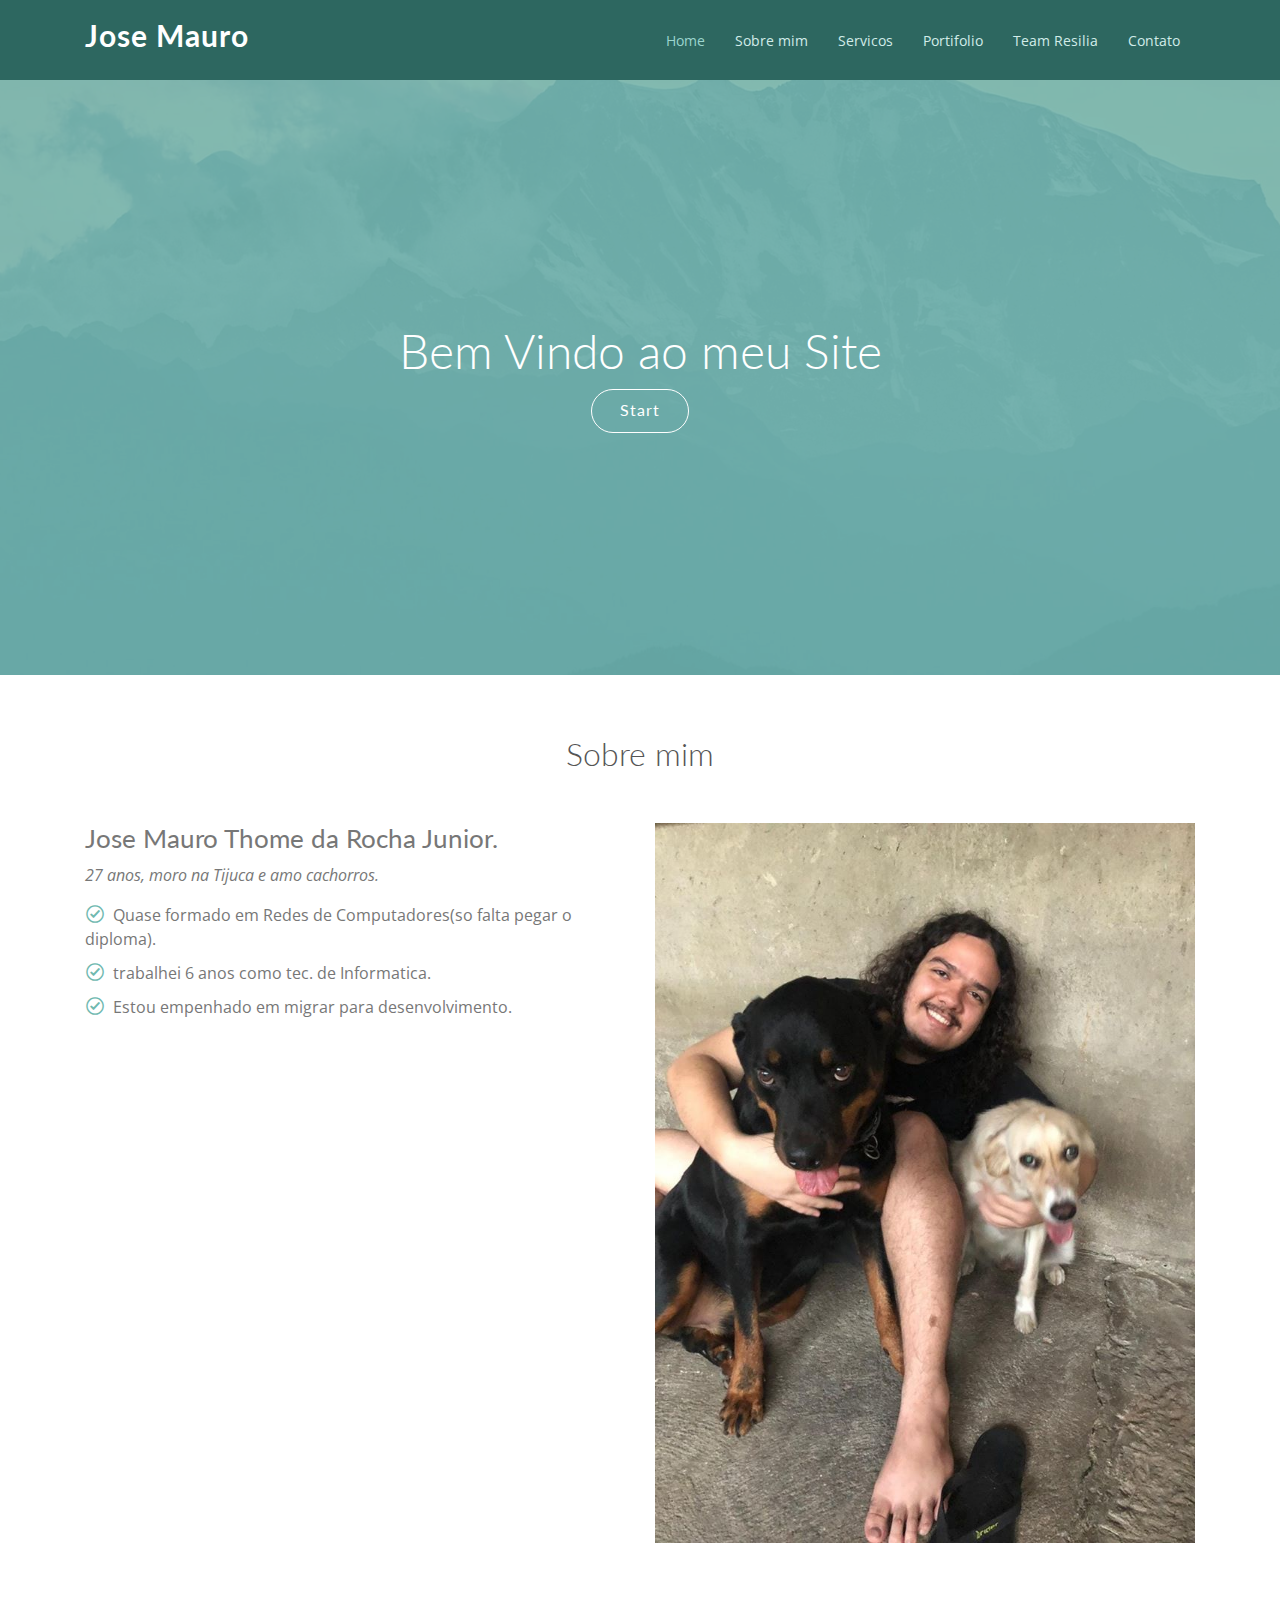
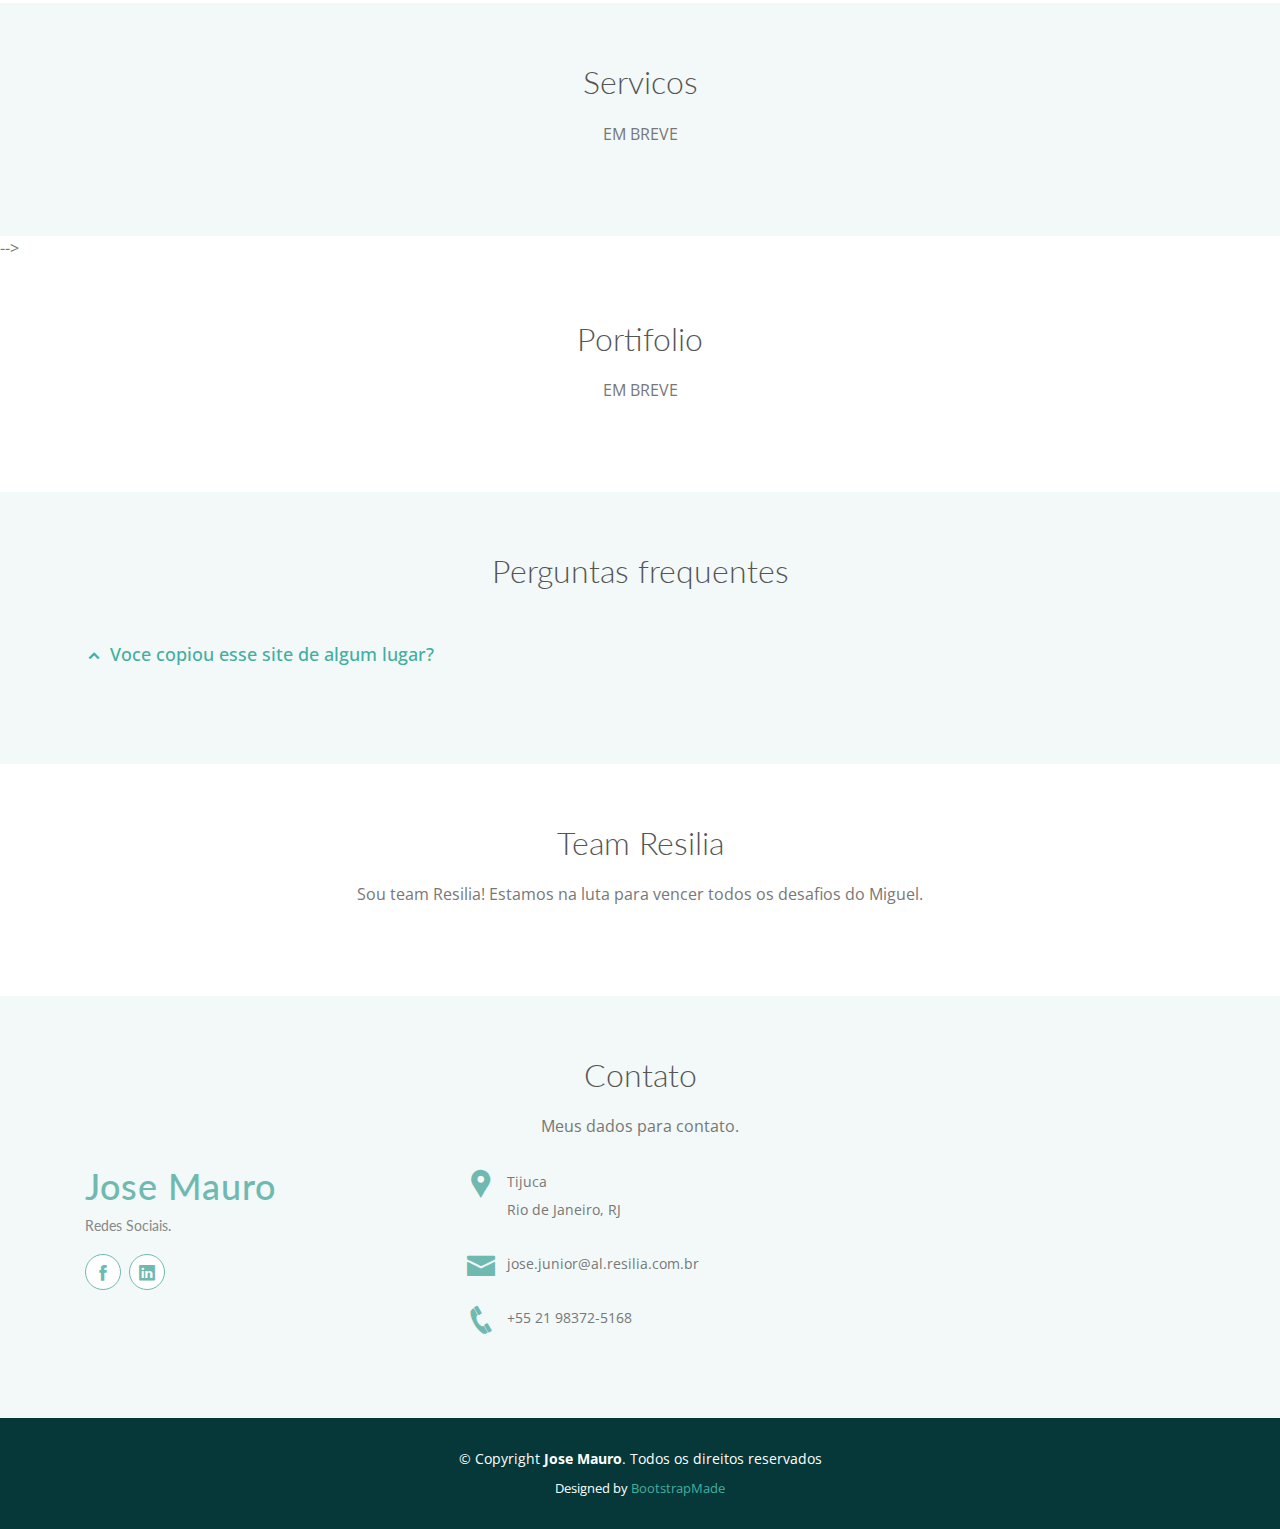
<file: index.html>
<!DOCTYPE html>
<html lang="en">

<head>
  <meta charset="utf-8">
  <meta content="width=device-width, initial-scale=1.0" name="viewport">

  <title>Site Jose Mauro</title>
  <meta content="" name="descriptison">
  <meta content="" name="keywords">

  <!-- Favicons -->
  <link href="assets/img/favicon.png" rel="icon">
  <link href="assets/img/apple-touch-icon.png" rel="apple-touch-icon">

  <!-- Google Fonts -->
  <link href="https://fonts.googleapis.com/css?family=Open+Sans:300,300i,400,400i,600,600i,700,700i|Lato:400,300,700,900" rel="stylesheet">

  <!-- Vendor CSS Files -->
  <link href="assets/vendor/bootstrap/css/bootstrap.min.css" rel="stylesheet">
  <link href="assets/vendor/animate.css/animate.min.css" rel="stylesheet">
  <link href="assets/vendor/icofont/icofont.min.css" rel="stylesheet">
  <link href="assets/vendor/venobox/venobox.css" rel="stylesheet">

  <!-- Template Main CSS File -->
  <link href="assets/css/style.css" rel="stylesheet">

  <!-- =======================================================
  * Template Name: Amoeba - v2.0.0
  * Template URL: https://bootstrapmade.com/free-one-page-bootstrap-template-amoeba/
  * Author: BootstrapMade.com
  * License: https://bootstrapmade.com/license/
  ======================================================== -->
</head>

<body>

  <!-- ======= Header ======= -->
  <header id="header" class="fixed-top">
    <div class="container">

      <div class="logo float-left">
        <h1 class="text-light"><a href="index.html"><span>Jose Mauro</span></a></h1>
        <!-- Uncomment below if you prefer to use an image logo -->
        <!-- <a href="index.html"><img src="assets/img/logo.png" alt="" class="img-fluid"></a>-->
      </div>

      <nav class="nav-menu float-right d-none d-lg-block">
        <ul>
          <li class="active"><a href="#header">Home</a></li>
          <li><a href="#about">Sobre mim</a></li>
          <li><a href="#services">Servicos</a></li>
          <li><a href="#portfolio">Portifolio</a></li>
          <li><a href="#team">Team Resilia</a></li>
          <!--<li class="drop-down"><a href="">Drop Down</a>
            <ul>
              <li><a href="#">Drop Down 1</a></li>
              <li class="drop-down"><a href="#">Drop Down 2</a>
                <ul>
                  <li><a href="#">Deep Drop Down 1</a></li>
                  <li><a href="#">Deep Drop Down 2</a></li>
                  <li><a href="#">Deep Drop Down 3</a></li>
                  <li><a href="#">Deep Drop Down 4</a></li>
                  <li><a href="#">Deep Drop Down 5</a></li>
                </ul>
              </li>
              <li><a href="#">Drop Down 3</a></li>
              <li><a href="#">Drop Down 4</a></li>
              <li><a href="#">Drop Down 5</a></li>
            </ul>
          </li>
        -->
          <li><a href="#contact">Contato</a></li>
        </ul>
      </nav><!-- .nav-menu -->

    </div>
  </header><!-- End #header -->

  <!-- ======= Hero Section ======= -->
  <section id="hero">
    <div class="hero-container">
      <h1>Bem Vindo ao meu Site</h1>
      <!--<h2>We are team of talanted designers making websites with Bootstrap</h2>-->
      <a href="#about" class="btn-get-started scrollto">Start</a>
    </div>
  </section><!-- #hero -->

  <main id="main">

    <!-- ======= About Us Section ======= -->
    <section id="about" class="about">
      <div class="container">

        <div class="section-title">
          <h2>Sobre mim</h2>
        </div>

        <div class="row">
          <div class="col-lg-6 order-1 order-lg-2">
            <!--<img src="assets/img/about-img.jpg" class="img-fluid" alt="">-->
            <img src="assets/img/minhafoto.jpg" class="img-fluid" alt="">
          </div>
          <div class="col-lg-6 pt-4 pt-lg-0 order-2 order-lg-1">
            <h3>Jose Mauro Thome da Rocha Junior.</h3>
            <p class="font-italic">
              27 anos, moro na Tijuca e amo cachorros.
            </p>
            <ul>
              <li><i class="icofont-check-circled"></i> Quase formado em Redes de Computadores(so falta pegar o diploma).</li>
              <li><i class="icofont-check-circled"></i> trabalhei 6 anos como tec. de Informatica.</li>
              <li><i class="icofont-check-circled"></i> Estou empenhado em migrar para desenvolvimento.</li>
            </ul>
            <p>
              
            </p>
          </div>
        </div>

      </div>
    </section><!-- End About Us Section -->

    <!-- ======= Services Section ======= -->
    <section id="services" class="services section-bg">
      <div class="container">

        <div class="section-title">
          <h2>Servicos</h2>
          <p>EM BREVE</p>
        </div>

        <!--<div class="row">
          <div class="col-lg-4 col-md-6 icon-box">
            <div class="icon"><i class="icofont-computer"></i></div>
            <h4 class="title"><a href="">Lorem Ipsum</a></h4>
            <p class="description">Voluptatum deleniti atque corrupti quos dolores et quas molestias excepturi sint occaecati cupiditate non provident</p>
          </div>
          <div class="col-lg-4 col-md-6 icon-box">
            <div class="icon"><i class="icofont-chart-bar-graph"></i></div>
            <h4 class="title"><a href="">Dolor Sitema</a></h4>
            <p class="description">Minim veniam, quis nostrud exercitation ullamco laboris nisi ut aliquip ex ea commodo consequat tarad limino ata</p>
          </div>
          <div class="col-lg-4 col-md-6 icon-box">
            <div class="icon"><i class="icofont-earth"></i></div>
            <h4 class="title"><a href="">Sed ut perspiciatis</a></h4>
            <p class="description">Duis aute irure dolor in reprehenderit in voluptate velit esse cillum dolore eu fugiat nulla pariatur</p>
          </div>
          <div class="col-lg-4 col-md-6 icon-box">
            <div class="icon"><i class="icofont-image"></i></div>
            <h4 class="title"><a href="">Magni Dolores</a></h4>
            <p class="description">Excepteur sint occaecat cupidatat non proident, sunt in culpa qui officia deserunt mollit anim id est laborum</p>
          </div>
          <div class="col-lg-4 col-md-6 icon-box">
            <div class="icon"><i class="icofont-settings"></i></div>
            <h4 class="title"><a href="">Nemo Enim</a></h4>
            <p class="description">At vero eos et accusamus et iusto odio dignissimos ducimus qui blanditiis praesentium voluptatum deleniti atque</p>
          </div>
          <div class="col-lg-4 col-md-6 icon-box">
            <div class="icon"><i class="icofont-tasks-alt"></i></div>
            <h4 class="title"><a href="">Eiusmod Tempor</a></h4>
            <p class="description">Et harum quidem rerum facilis est et expedita distinctio. Nam libero tempore, cum soluta nobis est eligendi</p>
          </div>
        </div>-->

      </div>
    </section><!-- End Services Section -->

    <!-- ======= Call To Action Section ======= -->
    <!--
    <section class="call-to-action">
      <div class="container">

        <div class="text-center">
          <h3>Call To Action</h3>
          <p> Duis aute irure dolor in reprehenderit in voluptate velit esse cillum dolore eu fugiat nulla pariatur. Excepteur sint occaecat cupidatat non proident, sunt in culpa qui officia deserunt mollit anim id est laborum.</p>
          <a class="cta-btn" href="#">Call To Action</a>
        </div>

      </div>
    </section><!-- End Call To Action Section -->
  -->
    <!-- ======= Our Portfolio Section ======= -->
    <section id="portfolio" class="portfolio">
      <div class="container">

        <div class="section-title">
          <h2>Portifolio</h2>
          <p>EM BREVE</p>
        </div>
        <!--
        <div class="row">
          <div class="col-lg-12">
            <ul id="portfolio-flters">
              <li data-filter="*" class="filter-active">All</li>
              <li data-filter=".filter-app">App</li>
              <li data-filter=".filter-card">Card</li>
              <li data-filter=".filter-web">Web</li>
            </ul>
          </div>
        </div>

        <div class="row portfolio-container">

          <div class="col-lg-4 col-md-6 filter-app">
            <div class="portfolio-item">
              <img src="assets/img/portfolio/portfolio-1.jpg" class="img-fluid" alt="">
              <div class="portfolio-info">
                <h3><a href="assets/img/portfolio/portfolio-1.jpg" data-gall="portfolioGallery" class="venobox" title="App 1">App 1</a></h3>
                <a href="assets/img/portfolio/portfolio-1.jpg" data-gall="portfolioGallery" class="venobox" title="App 1"><i class="icofont-plus"></i></a>
              </div>
            </div>
          </div>

          <div class="col-lg-4 col-md-6 filter-web">
            <div class="portfolio-item">
              <img src="assets/img/portfolio/portfolio-2.jpg" class="img-fluid" alt="">
              <div class="portfolio-info">
                <h3><a href="assets/img/portfolio/portfolio-2.jpg" data-gall="portfolioGallery" class="venobox" title="Web 3">Web 3</a></h3>
                <a href="assets/img/portfolio/portfolio-2.jpg" data-gall="portfolioGallery" class="venobox" title="Web 3"><i class="icofont-plus"></i></a>
              </div>
            </div>
          </div>

          <div class="col-lg-4 col-md-6 filter-app">
            <div class="portfolio-item">
              <img src="assets/img/portfolio/portfolio-3.jpg" class="img-fluid" alt="">
              <div class="portfolio-info">
                <h3><a href="assets/img/portfolio/portfolio-3.jpg" data-gall="portfolioGallery" class="venobox" title="App 2">App 2</a></h3>
                <a href="assets/img/portfolio/portfolio-3.jpg" data-gall="portfolioGallery" class="venobox" title="App 2"><i class="icofont-plus"></i></a>
              </div>
            </div>
          </div>

          <div class="col-lg-4 col-md-6 filter-card">
            <div class="portfolio-item">
              <img src="assets/img/portfolio/portfolio-4.jpg" class="img-fluid" alt="">
              <div class="portfolio-info">
                <h3><a href="assets/img/portfolio/portfolio-4.jpg" data-gall="portfolioGallery" class="venobox" title="Card 2">Card 2</a></h3>
                <a href="assets/img/portfolio/portfolio-4.jpg" data-gall="portfolioGallery" class="venobox" title="Card 2"><i class="icofont-plus"></i></a>
              </div>
            </div>
          </div>

          <div class="col-lg-4 col-md-6 filter-web">
            <div class="portfolio-item">
              <img src="assets/img/portfolio/portfolio-5.jpg" class="img-fluid" alt="">
              <div class="portfolio-info">
                <h3><a href="assets/img/portfolio/portfolio-5.jpg" data-gall="portfolioGallery" class="venobox" title="Web 2">Web 2</a></h3>
                <a href="assets/img/portfolio/portfolio-5.jpg" data-gall="portfolioGallery" class="venobox" title="Web 2"><i class="icofont-plus"></i></a>
              </div>
            </div>
          </div>

          <div class="col-lg-4 col-md-6 filter-app">
            <div class="portfolio-item">
              <img src="assets/img/portfolio/portfolio-6.jpg" class="img-fluid" alt="">
              <div class="portfolio-info">
                <h3><a href="assets/img/portfolio/portfolio-6.jpg" data-gall="portfolioGallery" class="venobox" title="App 3">App 3</a></h3>
                <a href="assets/img/portfolio/portfolio-6.jpg" data-gall="portfolioGallery" class="venobox" title="App 3"><i class="icofont-plus"></i></a>
              </div>
            </div>
          </div>

          <div class="col-lg-4 col-md-6 filter-card">
            <div class="portfolio-item">
              <img src="assets/img/portfolio/portfolio-7.jpg" class="img-fluid" alt="">
              <div class="portfolio-info">
                <h3><a href="assets/img/portfolio/portfolio-7.jpg" data-gall="portfolioGallery" class="venobox" title="Card 1">Card 1</a></h3>
                <a href="assets/img/portfolio/portfolio-7.jpg" data-gall="portfolioGallery" class="venobox" title="Card 1"><i class="icofont-plus"></i></a>
              </div>
            </div>
          </div>

          <div class="col-lg-4 col-md-6 filter-card">
            <div class="portfolio-item">
              <img src="assets/img/portfolio/portfolio-8.jpg" class="img-fluid" alt="">
              <div class="portfolio-info">
                <h3><a href="assets/img/portfolio/portfolio-8.jpg" data-gall="portfolioGallery" class="venobox" title="Card 3">Card 3</a></h3>
                <a href="assets/img/portfolio/portfolio-8.jpg" data-gall="portfolioGallery" class="venobox" title="Card 3"><i class="icofont-plus"></i></a>
              </div>
            </div>
          </div>

          <div class="col-lg-4 col-md-6 filter-web">
            <div class="portfolio-item">
              <img src="assets/img/portfolio/portfolio-9.jpg" class="img-fluid" alt="">
              <div class="portfolio-info">
                <h3><a href="assets/img/portfolio/portfolio-9.jpg" data-gall="portfolioGallery" class="venobox" title="Web 1">Web 1</a></h3>
                <a href="assets/img/portfolio/portfolio-9.jpg" data-gall="portfolioGallery" class="venobox" title="Web 1"><i class="icofont-plus"></i></a>
              </div>
            </div>
          </div>

        </div>
        -->
      </div>
    </section><!-- End Our Portfolio Section -->

    <!-- ======= Frequently Asked Questions Section ======= -->
    <section id="faq" class="faq section-bg">
      <div class="container">

        <div class="section-title">
          <h2>Perguntas frequentes</h2>
        </div>

        <ul class="faq-list">

          <li>
            <a data-toggle="collapse" class="" href="#faq1">Voce copiou esse site de algum lugar? <i class="icofont-simple-up"></i></a>
            <div id="faq1" class="collapse" data-parent=".faq-list">
              <p>
                Nao, eu fiz do zero.
              </p>
            </div>
          </li>
          <!--
          <li>
            <a data-toggle="collapse" href="#faq2" class="collapsed">Feugiat scelerisque varius morbi enim nunc faucibus a pellentesque? <i class="icofont-simple-up"></i></a>
            <div id="faq2" class="collapse" data-parent=".faq-list">
              <p>
                Dolor sit amet consectetur adipiscing elit pellentesque habitant morbi. Id interdum velit laoreet id donec ultrices. Fringilla phasellus faucibus scelerisque eleifend donec pretium. Est pellentesque elit ullamcorper dignissim. Mauris ultrices eros in cursus turpis massa tincidunt dui.
              </p>
            </div>
          </li>

          <li>
            <a data-toggle="collapse" href="#faq3" class="collapsed">Dolor sit amet consectetur adipiscing elit pellentesque habitant morbi? <i class="icofont-simple-up"></i></a>
            <div id="faq3" class="collapse" data-parent=".faq-list">
              <p>
                Eleifend mi in nulla posuere sollicitudin aliquam ultrices sagittis orci. Faucibus pulvinar elementum integer enim. Sem nulla pharetra diam sit amet nisl suscipit. Rutrum tellus pellentesque eu tincidunt. Lectus urna duis convallis convallis tellus. Urna molestie at elementum eu facilisis sed odio morbi quis
              </p>
            </div>
          </li>

          <li>
            <a data-toggle="collapse" href="#faq4" class="collapsed">Ac odio tempor orci dapibus. Aliquam eleifend mi in nulla? <i class="icofont-simple-up"></i></a>
            <div id="faq4" class="collapse" data-parent=".faq-list">
              <p>
                Dolor sit amet consectetur adipiscing elit pellentesque habitant morbi. Id interdum velit laoreet id donec ultrices. Fringilla phasellus faucibus scelerisque eleifend donec pretium. Est pellentesque elit ullamcorper dignissim. Mauris ultrices eros in cursus turpis massa tincidunt dui.
              </p>
            </div>
          </li>

          <li>
            <a data-toggle="collapse" href="#faq5" class="collapsed">Tempus quam pellentesque nec nam aliquam sem et tortor consequat? <i class="icofont-simple-up"></i></a>
            <div id="faq5" class="collapse" data-parent=".faq-list">
              <p>
                Molestie a iaculis at erat pellentesque adipiscing commodo. Dignissim suspendisse in est ante in. Nunc vel risus commodo viverra maecenas accumsan. Sit amet nisl suscipit adipiscing bibendum est. Purus gravida quis blandit turpis cursus in
              </p>
            </div>
          </li>

          <li>
            <a data-toggle="collapse" href="#faq6" class="collapsed">Tortor vitae purus faucibus ornare. Varius vel pharetra vel turpis nunc eget lorem dolor? <i class="icofont-simple-up"></i></a>
            <div id="faq6" class="collapse" data-parent=".faq-list">
              <p>
                Laoreet sit amet cursus sit amet dictum sit amet justo. Mauris vitae ultricies leo integer malesuada nunc vel. Tincidunt eget nullam non nisi est sit amet. Turpis nunc eget lorem dolor sed. Ut venenatis tellus in metus vulputate eu scelerisque. Pellentesque diam volutpat commodo sed egestas egestas fringilla phasellus faucibus. Nibh tellus molestie nunc non blandit massa enim nec.
              </p>
            </div>
          </li>
          -->
        </ul>

      </div>
    </section><!-- End Frequently Asked Questions Section -->

    <!-- ======= Our Team Section ======= -->
    <section id="team" class="team">
      <div class="container">

        <div class="section-title">
          <h2>Team Resilia</h2>
          <p>Sou team Resilia! Estamos na luta para vencer todos os desafios do Miguel.</p>
        </div>
        <!--
        <div class="row">
          <div class="col-lg-4 col-md-6 d-flex align-items-stretch">
            <div class="member">
              <img src="assets/img/team/team-1.jpg" alt="">
              <h4>Walter White</h4>
              <span>Chief Executive Officer</span>
              <p>
                Magni qui quod omnis unde et eos fuga et exercitationem. Odio veritatis perspiciatis quaerat qui aut aut aut
              </p>
              <div class="social">
                <a href=""><i class="icofont-twitter"></i></a>
                <a href=""><i class="icofont-facebook"></i></a>
                <a href=""><i class="icofont-instagram"></i></a>
                <a href=""><i class="icofont-linkedin"></i></a>
              </div>
            </div>
          </div>

          <div class="col-lg-4 col-md-6 d-flex align-items-stretch">
            <div class="member">
              <img src="assets/img/team/team-2.jpg" alt="">
              <h4>Sarah Jhinson</h4>
              <span>Product Manager</span>
              <p>
                Repellat fugiat adipisci nemo illum nesciunt voluptas repellendus. In architecto rerum rerum temporibus
              </p>
              <div class="social">
                <a href=""><i class="icofont-twitter"></i></a>
                <a href=""><i class="icofont-facebook"></i></a>
                <a href=""><i class="icofont-instagram"></i></a>
                <a href=""><i class="icofont-linkedin"></i></a>
              </div>
            </div>
          </div>

          <div class="col-lg-4 col-md-6 d-flex align-items-stretch">
            <div class="member">
              <img src="assets/img/team/team-3.jpg" alt="">
              <h4>William Anderson</h4>
              <span>CTO</span>
              <p>
                Voluptas necessitatibus occaecati quia. Earum totam consequuntur qui porro et laborum toro des clara
              </p>
              <div class="social">
                <a href=""><i class="icofont-twitter"></i></a>
                <a href=""><i class="icofont-facebook"></i></a>
                <a href=""><i class="icofont-instagram"></i></a>
                <a href=""><i class="icofont-linkedin"></i></a>
              </div>
            </div>
          </div>

        </div>
        -->
      </div>
    </section><!-- End Our Team Section -->

    <!-- ======= Contact Us Section ======= -->
    <section id="contact" class="contact section-bg">
      <div class="container">

        <div class="section-title">
          <h2>Contato</h2>
          <p>Meus dados para contato.</p>
        </div>

        <div class="row">

          <div class="col-lg-4 col-md-6">
            <div class="contact-about">
              <h3>Jose Mauro</h3>
              <p>Redes Sociais.</p>
              <div class="social-links">
                <!--<a href="#" class="twitter"><i class="icofont-twitter"></i></a>-->
                <a href="https://www.facebook.com/josemauro.thome" class="facebook"><i class="icofont-facebook"></i></a>
                <!--<a href="#" class="instagram"><i class="icofont-instagram"></i></a>-->
                <a href="https://www.linkedin.com/in/jose-mauro-thome-da-rocha-junior-26701b180/" class="linkedin"><i class="icofont-linkedin"></i></a>
              </div>
            </div>
          </div>

          <div class="col-lg-3 col-md-6">
            <div class="info">
              <div>
                <i class="icofont-google-map"></i>
                <p>Tijuca<br>Rio de Janeiro, RJ</p>
              </div>

              <div>
                <i class="icofont-envelope"></i>
                <p>jose.junior@al.resilia.com.br</p>
              </div>

              <div>
                <i class="icofont-phone"></i>
                <p>+55 21 98372-5168</p>
              </div>

            </div>
          </div>

          <div class="col-lg-5 col-md-12">
            <!--<form action="forms/contact.php" method="post" role="form" class="php-email-form">
              <div class="form-group">
                <input type="text" name="name" class="form-control" id="name" placeholder="Seu Name" data-rule="minlen:4" data-msg="Please enter at least 4 chars" />
                <div class="validate"></div>
              </div>
              <div class="form-group">
                <input type="email" class="form-control" name="email" id="email" placeholder="Seu Email" data-rule="email" data-msg="Please enter a valid email" />
                <div class="validate"></div>
              </div>
              <div class="form-group">
                <input type="text" class="form-control" name="subject" id="subject" placeholder="Assunto" data-rule="minlen:4" data-msg="Please enter at least 8 chars of subject" />
                <div class="validate"></div>
              </div>
              <div class="form-group">
                <textarea class="form-control" name="message" rows="5" data-rule="required" data-msg="Please write something for us" placeholder="Mensagem"></textarea>
                <div class="validate"></div>
              </div>
              <div class="mb-3">
                <div class="loading">Loading</div>
                <div class="error-message"></div>
                <div class="sent-message">Your message has been sent. Thank you!</div>
              </div>
              <div class="text-center"><button type="submit">Enviar Mensagem</button></div>
            </form>-->
          </div>

        </div>

      </div>
    </section><!-- End Contact Us Section -->
    
    <!-- ======= Map Section ======= 
    <section class="map">
      <iframe src="https://www.google.com/maps/embed?pb=!1m18!1m12!1m3!1d3024.2219901290355!2d-74.00369368400567!3d40.71312937933185!2m3!1f0!2f0!3f0!3m2!1i1024!2i768!4f13.1!3m3!1m2!1s0x89c25a23e28c1191%3A0x49f75d3281df052a!2s150%20Park%20Row%2C%20New%20York%2C%20NY%2010007%2C%20USA!5e0!3m2!1sen!2sbg!4v1579767901424!5m2!1sen!2sbg" frameborder="0" style="border:0;" allowfullscreen=""></iframe>
    </section><!-- End Map Section -->
    
  </main><!-- End #main -->

  <!-- ======= Footer ======= -->
  <footer id="footer">
    <div class="container">
      <div class="copyright">
        &copy; Copyright <strong><span>Jose Mauro</span></strong>. Todos os direitos reservados
      </div>
      <div class="credits">
        <!-- All the links in the footer should remain intact. -->
        <!-- You can delete the links only if you purchased the pro version. -->
        <!-- Licensing information: https://bootstrapmade.com/license/ -->
        <!-- Purchase the pro version with working PHP/AJAX contact form: https://bootstrapmade.com/free-one-page-bootstrap-template-amoeba/ -->
        Designed by <a href="https://bootstrapmade.com/">BootstrapMade</a>
      </div>
    </div>
  </footer><!-- End #footer -->

  <a href="#" class="back-to-top"><i class="icofont-simple-up"></i></a>

  <!-- Vendor JS Files -->
  <script src="assets/vendor/jquery/jquery.min.js"></script>
  <script src="assets/vendor/bootstrap/js/bootstrap.bundle.min.js"></script>
  <script src="assets/vendor/jquery.easing/jquery.easing.min.js"></script>
  <script src="assets/vendor/php-email-form/validate.js"></script>
  <script src="assets/vendor/isotope-layout/isotope.pkgd.min.js"></script>
  <script src="assets/vendor/venobox/venobox.min.js"></script>

  <!-- Template Main JS File -->
  <script src="assets/js/main.js"></script>

</body>

</html>
</file>
<file: assets/vendor/venobox/venobox.css>
/* ------ venobox.css --------*/
.vbox-overlay *, .vbox-overlay *:before, .vbox-overlay *:after{
    -webkit-backface-visibility: hidden;
    -webkit-box-sizing:border-box;
    -moz-box-sizing:border-box;
    box-sizing:border-box;
}
.vbox-overlay * { 
    -webkit-backface-visibility: visible;
    backface-visibility: visible;
}
.vbox-overlay{
    display: -webkit-flex;
    display: flex;
    -webkit-flex-direction: column;
    flex-direction: column;
    -webkit-justify-content: center;
    justify-content: center;
    -webkit-align-items: center;
    align-items: center;
    position: fixed;
    left: 0;
    top: 0;
    bottom: 0;
    right: 0;
    z-index: 1040;
    -webkit-transform:translateZ(1000px);
    transform: translateZ(1000px);
    transform-style: preserve-3d;
}

/* ----- navigation ----- */
.vbox-title{
    width: 100%;
    height: 40px;
    float: left;
    text-align: center;
    line-height: 28px;
    font-size: 12px;
    padding: 6px 40px;
    overflow: hidden;
    position: fixed;
    display: none;
    left: 0;
    z-index: 1050;
}
.vbox-close{
    cursor: pointer;
    position: fixed;
    top: -1px;
    right: 0;
    width: 50px;
    height: 40px;
    padding: 6px;
    display: block;
    background-position:10px center;
    overflow: hidden;
    font-size: 24px;
    line-height: 1;
    text-align: center;
    z-index: 1050;
}
.vbox-num{
    cursor: pointer;
    position: fixed;
    left: 0;
    height: 40px;
    display: block;
    overflow: hidden;
    line-height: 28px;
    font-size: 12px;
    padding: 6px 10px;
    display: none;
    z-index: 1050;
}
/* ----- navigation ARROWS ----- */
.vbox-next, .vbox-prev{
    position: fixed;
    top: 50%;
    margin-top: -15px;
    overflow: hidden;
    cursor: pointer;
    display: block;
    width: 45px;
    height: 45px;
    z-index: 1050;
}
.vbox-next span, .vbox-prev span{
    position: relative;
    width: 20px;
    height: 20px;
    border: 2px solid transparent;
    border-top-color: #B6B6B6;
    border-right-color: #B6B6B6;
    text-indent: -100px;
    position: absolute;
    top: 8px;
    display: block;
}
.vbox-prev{
    left: 15px;
}
.vbox-next{
    right: 15px;
}
.vbox-prev span{
    left: 10px;
    -ms-transform: rotate(-135deg);
    -webkit-transform: rotate(-135deg);
    transform: rotate(-135deg);
}
.vbox-next span{
    -ms-transform: rotate(45deg);
    -webkit-transform: rotate(45deg);
    transform: rotate(45deg);
    right: 10px;
}
/* ------- inline window ------ */
.vbox-inline{
    width: 420px;
    height: 315px;
    height: 70vh;
    padding: 10px;
    background: #fff;
    margin: 0 auto;
    overflow: auto;
    text-align: left;
}
/* ------- Video & iFrames window ------ */
.venoframe{
    max-width: 100%;
    width: 100%;
    border: none;
    width: 100%;
    height: 260px;
    height: 70vh;
}
.venoframe.vbvid{
    height: 260px;
}
@media (min-width: 768px) {
    .venoframe, .vbox-inline{
        width: 90%;
        height: 360px;
        height: 70vh;
    }
    .venoframe.vbvid{
        width: 640px;
        height: 360px;
    }
}
@media (min-width: 992px) {
    .venoframe, .vbox-inline{
        max-width: 1200px;
        width: 80%;
        height: 540px;
        height: 70vh;
    }
    .venoframe.vbvid{
        width: 960px;
        height: 540px;
    }
}
/* 
Please do NOT edit this part! 
or at least read this note: http://i.imgur.com/7C0ws9e.gif
*/
.vbox-open{
    overflow: hidden;
}
.vbox-container{
    position: absolute;
    left: 0;
    right: 0;
    top: 0;
    bottom: 0;
    overflow-x: hidden;
    overflow-y: scroll;
    overflow-scrolling: touch;
    -webkit-overflow-scrolling: touch;
    z-index: 20;
    max-height: 100%;

}

.vbox-content{
    text-align: center;
    float: left;
    width: 100%;
    position: relative;
    overflow: hidden;
    padding: 20px 10px;
}
.vbox-container img{
    max-width: 100%;
    height: auto;
}
.vbox-figlio{
    box-shadow: 0 0 12px rgba(0,0,0,0.19), 0 6px 6px rgba(0,0,0,0.23);
    max-width: 100%;
    text-align: initial;
}
img.vbox-figlio{
    -webkit-user-select: none;
-khtml-user-select: none;
-moz-user-select: none;
-o-user-select: none;
user-select: none;
}
.vbox-content.swipe-left{
    margin-left: -200px !important;
}
.vbox-content.swipe-right{
    margin-left: 200px !important;
}
.vbox-animated{
    webkit-transition: margin 300ms ease-out;
    transition: margin 300ms ease-out;
}

/* ---------- preloader ----------
 * SPINKIT 
 * http://tobiasahlin.com/spinkit/
-------------------------------- */
.sk-double-bounce,.sk-rotating-plane{width:40px;height:40px;margin:40px auto}.sk-rotating-plane{background-color:#333;-webkit-animation:sk-rotatePlane 1.2s infinite ease-in-out;animation:sk-rotatePlane 1.2s infinite ease-in-out}@-webkit-keyframes sk-rotatePlane{0%{-webkit-transform:perspective(120px) rotateX(0) rotateY(0);transform:perspective(120px) rotateX(0) rotateY(0)}50%{-webkit-transform:perspective(120px) rotateX(-180.1deg) rotateY(0);transform:perspective(120px) rotateX(-180.1deg) rotateY(0)}100%{-webkit-transform:perspective(120px) rotateX(-180deg) rotateY(-179.9deg);transform:perspective(120px) rotateX(-180deg) rotateY(-179.9deg)}}@keyframes sk-rotatePlane{0%{-webkit-transform:perspective(120px) rotateX(0) rotateY(0);transform:perspective(120px) rotateX(0) rotateY(0)}50%{-webkit-transform:perspective(120px) rotateX(-180.1deg) rotateY(0);transform:perspective(120px) rotateX(-180.1deg) rotateY(0)}100%{-webkit-transform:perspective(120px) rotateX(-180deg) rotateY(-179.9deg);transform:perspective(120px) rotateX(-180deg) rotateY(-179.9deg)}}.sk-double-bounce{position:relative}.sk-double-bounce .sk-child{width:100%;height:100%;border-radius:50%;background-color:#333;opacity:.6;position:absolute;top:0;left:0;-webkit-animation:sk-doubleBounce 2s infinite ease-in-out;animation:sk-doubleBounce 2s infinite ease-in-out}.sk-chasing-dots .sk-child,.sk-spinner-pulse,.sk-three-bounce .sk-child{background-color:#333;border-radius:100%}.sk-double-bounce .sk-double-bounce2{-webkit-animation-delay:-1s;animation-delay:-1s}@-webkit-keyframes sk-doubleBounce{0%,100%{-webkit-transform:scale(0);transform:scale(0)}50%{-webkit-transform:scale(1);transform:scale(1)}}@keyframes sk-doubleBounce{0%,100%{-webkit-transform:scale(0);transform:scale(0)}50%{-webkit-transform:scale(1);transform:scale(1)}}.sk-wave{margin:40px auto;width:50px;height:40px;text-align:center;font-size:10px}.sk-wave .sk-rect{background-color:#333;height:100%;width:6px;display:inline-block;-webkit-animation:sk-waveStretchDelay 1.2s infinite ease-in-out;animation:sk-waveStretchDelay 1.2s infinite ease-in-out}.sk-wave .sk-rect1{-webkit-animation-delay:-1.2s;animation-delay:-1.2s}.sk-wave .sk-rect2{-webkit-animation-delay:-1.1s;animation-delay:-1.1s}.sk-wave .sk-rect3{-webkit-animation-delay:-1s;animation-delay:-1s}.sk-wave .sk-rect4{-webkit-animation-delay:-.9s;animation-delay:-.9s}.sk-wave .sk-rect5{-webkit-animation-delay:-.8s;animation-delay:-.8s}@-webkit-keyframes sk-waveStretchDelay{0%,100%,40%{-webkit-transform:scaleY(.4);transform:scaleY(.4)}20%{-webkit-transform:scaleY(1);transform:scaleY(1)}}@keyframes sk-waveStretchDelay{0%,100%,40%{-webkit-transform:scaleY(.4);transform:scaleY(.4)}20%{-webkit-transform:scaleY(1);transform:scaleY(1)}}.sk-wandering-cubes{margin:40px auto;width:40px;height:40px;position:relative}.sk-wandering-cubes .sk-cube{background-color:#333;width:10px;height:10px;position:absolute;top:0;left:0;-webkit-animation:sk-wanderingCube 1.8s ease-in-out -1.8s infinite both;animation:sk-wanderingCube 1.8s ease-in-out -1.8s infinite both}.sk-chasing-dots,.sk-spinner-pulse{width:40px;height:40px;margin:40px auto}.sk-wandering-cubes .sk-cube2{-webkit-animation-delay:-.9s;animation-delay:-.9s}@-webkit-keyframes sk-wanderingCube{0%{-webkit-transform:rotate(0);transform:rotate(0)}25%{-webkit-transform:translateX(30px) rotate(-90deg) scale(.5);transform:translateX(30px) rotate(-90deg) scale(.5)}50%{-webkit-transform:translateX(30px) translateY(30px) rotate(-179deg);transform:translateX(30px) translateY(30px) rotate(-179deg)}50.1%{-webkit-transform:translateX(30px) translateY(30px) rotate(-180deg);transform:translateX(30px) translateY(30px) rotate(-180deg)}75%{-webkit-transform:translateX(0) translateY(30px) rotate(-270deg) scale(.5);transform:translateX(0) translateY(30px) rotate(-270deg) scale(.5)}100%{-webkit-transform:rotate(-360deg);transform:rotate(-360deg)}}@keyframes sk-wanderingCube{0%{-webkit-transform:rotate(0);transform:rotate(0)}25%{-webkit-transform:translateX(30px) rotate(-90deg) scale(.5);transform:translateX(30px) rotate(-90deg) scale(.5)}50%{-webkit-transform:translateX(30px) translateY(30px) rotate(-179deg);transform:translateX(30px) translateY(30px) rotate(-179deg)}50.1%{-webkit-transform:translateX(30px) translateY(30px) rotate(-180deg);transform:translateX(30px) translateY(30px) rotate(-180deg)}75%{-webkit-transform:translateX(0) translateY(30px) rotate(-270deg) scale(.5);transform:translateX(0) translateY(30px) rotate(-270deg) scale(.5)}100%{-webkit-transform:rotate(-360deg);transform:rotate(-360deg)}}.sk-spinner-pulse{-webkit-animation:sk-pulseScaleOut 1s infinite ease-in-out;animation:sk-pulseScaleOut 1s infinite ease-in-out}@-webkit-keyframes sk-pulseScaleOut{0%{-webkit-transform:scale(0);transform:scale(0)}100%{-webkit-transform:scale(1);transform:scale(1);opacity:0}}@keyframes sk-pulseScaleOut{0%{-webkit-transform:scale(0);transform:scale(0)}100%{-webkit-transform:scale(1);transform:scale(1);opacity:0}}.sk-chasing-dots{position:relative;text-align:center;-webkit-animation:sk-chasingDotsRotate 2s infinite linear;animation:sk-chasingDotsRotate 2s infinite linear}.sk-chasing-dots .sk-child{width:60%;height:60%;display:inline-block;position:absolute;top:0;-webkit-animation:sk-chasingDotsBounce 2s infinite ease-in-out;animation:sk-chasingDotsBounce 2s infinite ease-in-out}.sk-chasing-dots .sk-dot2{top:auto;bottom:0;-webkit-animation-delay:-1s;animation-delay:-1s}@-webkit-keyframes sk-chasingDotsRotate{100%{-webkit-transform:rotate(360deg);transform:rotate(360deg)}}@keyframes sk-chasingDotsRotate{100%{-webkit-transform:rotate(360deg);transform:rotate(360deg)}}@-webkit-keyframes sk-chasingDotsBounce{0%,100%{-webkit-transform:scale(0);transform:scale(0)}50%{-webkit-transform:scale(1);transform:scale(1)}}@keyframes sk-chasingDotsBounce{0%,100%{-webkit-transform:scale(0);transform:scale(0)}50%{-webkit-transform:scale(1);transform:scale(1)}}.sk-three-bounce{margin:40px auto;width:80px;text-align:center}.sk-three-bounce .sk-child{width:20px;height:20px;display:inline-block;-webkit-animation:sk-three-bounce 1.4s ease-in-out 0s infinite both;animation:sk-three-bounce 1.4s ease-in-out 0s infinite both}.sk-circle .sk-child:before,.sk-fading-circle .sk-circle:before{display:block;border-radius:100%;content:'';background-color:#333}.sk-three-bounce .sk-bounce1{-webkit-animation-delay:-.32s;animation-delay:-.32s}.sk-three-bounce .sk-bounce2{-webkit-animation-delay:-.16s;animation-delay:-.16s}@-webkit-keyframes sk-three-bounce{0%,100%,80%{-webkit-transform:scale(0);transform:scale(0)}40%{-webkit-transform:scale(1);transform:scale(1)}}@keyframes sk-three-bounce{0%,100%,80%{-webkit-transform:scale(0);transform:scale(0)}40%{-webkit-transform:scale(1);transform:scale(1)}}.sk-circle{margin:40px auto;width:40px;height:40px;position:relative}.sk-circle .sk-child{width:100%;height:100%;position:absolute;left:0;top:0}.sk-circle .sk-child:before{margin:0 auto;width:15%;height:15%;-webkit-animation:sk-circleBounceDelay 1.2s infinite ease-in-out both;animation:sk-circleBounceDelay 1.2s infinite ease-in-out both}.sk-circle .sk-circle2{-webkit-transform:rotate(30deg);-ms-transform:rotate(30deg);transform:rotate(30deg)}.sk-circle .sk-circle3{-webkit-transform:rotate(60deg);-ms-transform:rotate(60deg);transform:rotate(60deg)}.sk-circle .sk-circle4{-webkit-transform:rotate(90deg);-ms-transform:rotate(90deg);transform:rotate(90deg)}.sk-circle .sk-circle5{-webkit-transform:rotate(120deg);-ms-transform:rotate(120deg);transform:rotate(120deg)}.sk-circle .sk-circle6{-webkit-transform:rotate(150deg);-ms-transform:rotate(150deg);transform:rotate(150deg)}.sk-circle .sk-circle7{-webkit-transform:rotate(180deg);-ms-transform:rotate(180deg);transform:rotate(180deg)}.sk-circle .sk-circle8{-webkit-transform:rotate(210deg);-ms-transform:rotate(210deg);transform:rotate(210deg)}.sk-circle .sk-circle9{-webkit-transform:rotate(240deg);-ms-transform:rotate(240deg);transform:rotate(240deg)}.sk-circle .sk-circle10{-webkit-transform:rotate(270deg);-ms-transform:rotate(270deg);transform:rotate(270deg)}.sk-circle .sk-circle11{-webkit-transform:rotate(300deg);-ms-transform:rotate(300deg);transform:rotate(300deg)}.sk-circle .sk-circle12{-webkit-transform:rotate(330deg);-ms-transform:rotate(330deg);transform:rotate(330deg)}.sk-circle .sk-circle2:before{-webkit-animation-delay:-1.1s;animation-delay:-1.1s}.sk-circle .sk-circle3:before{-webkit-animation-delay:-1s;animation-delay:-1s}.sk-circle .sk-circle4:before{-webkit-animation-delay:-.9s;animation-delay:-.9s}.sk-circle .sk-circle5:before{-webkit-animation-delay:-.8s;animation-delay:-.8s}.sk-circle .sk-circle6:before{-webkit-animation-delay:-.7s;animation-delay:-.7s}.sk-circle .sk-circle7:before{-webkit-animation-delay:-.6s;animation-delay:-.6s}.sk-circle .sk-circle8:before{-webkit-animation-delay:-.5s;animation-delay:-.5s}.sk-circle .sk-circle9:before{-webkit-animation-delay:-.4s;animation-delay:-.4s}.sk-circle .sk-circle10:before{-webkit-animation-delay:-.3s;animation-delay:-.3s}.sk-circle .sk-circle11:before{-webkit-animation-delay:-.2s;animation-delay:-.2s}.sk-circle .sk-circle12:before{-webkit-animation-delay:-.1s;animation-delay:-.1s}@-webkit-keyframes sk-circleBounceDelay{0%,100%,80%{-webkit-transform:scale(0);transform:scale(0)}40%{-webkit-transform:scale(1);transform:scale(1)}}@keyframes sk-circleBounceDelay{0%,100%,80%{-webkit-transform:scale(0);transform:scale(0)}40%{-webkit-transform:scale(1);transform:scale(1)}}.sk-cube-grid{width:40px;height:40px;margin:40px auto}.sk-cube-grid .sk-cube{width:33.33%;height:33.33%;background-color:#333;float:left;-webkit-animation:sk-cubeGridScaleDelay 1.3s infinite ease-in-out;animation:sk-cubeGridScaleDelay 1.3s infinite ease-in-out}.sk-cube-grid .sk-cube1{-webkit-animation-delay:.2s;animation-delay:.2s}.sk-cube-grid .sk-cube2{-webkit-animation-delay:.3s;animation-delay:.3s}.sk-cube-grid .sk-cube3{-webkit-animation-delay:.4s;animation-delay:.4s}.sk-cube-grid .sk-cube4{-webkit-animation-delay:.1s;animation-delay:.1s}.sk-cube-grid .sk-cube5{-webkit-animation-delay:.2s;animation-delay:.2s}.sk-cube-grid .sk-cube6{-webkit-animation-delay:.3s;animation-delay:.3s}.sk-cube-grid .sk-cube7{-webkit-animation-delay:0ms;animation-delay:0ms}.sk-cube-grid .sk-cube8{-webkit-animation-delay:.1s;animation-delay:.1s}.sk-cube-grid .sk-cube9{-webkit-animation-delay:.2s;animation-delay:.2s}@-webkit-keyframes sk-cubeGridScaleDelay{0%,100%,70%{-webkit-transform:scale3D(1,1,1);transform:scale3D(1,1,1)}35%{-webkit-transform:scale3D(0,0,1);transform:scale3D(0,0,1)}}@keyframes sk-cubeGridScaleDelay{0%,100%,70%{-webkit-transform:scale3D(1,1,1);transform:scale3D(1,1,1)}35%{-webkit-transform:scale3D(0,0,1);transform:scale3D(0,0,1)}}.sk-fading-circle{margin:40px auto;width:40px;height:40px;position:relative}.sk-fading-circle .sk-circle{width:100%;height:100%;position:absolute;left:0;top:0}.sk-fading-circle .sk-circle:before{margin:0 auto;width:15%;height:15%;-webkit-animation:sk-circleFadeDelay 1.2s infinite ease-in-out both;animation:sk-circleFadeDelay 1.2s infinite ease-in-out both}.sk-fading-circle .sk-circle2{-webkit-transform:rotate(30deg);-ms-transform:rotate(30deg);transform:rotate(30deg)}.sk-fading-circle .sk-circle3{-webkit-transform:rotate(60deg);-ms-transform:rotate(60deg);transform:rotate(60deg)}.sk-fading-circle .sk-circle4{-webkit-transform:rotate(90deg);-ms-transform:rotate(90deg);transform:rotate(90deg)}.sk-fading-circle .sk-circle5{-webkit-transform:rotate(120deg);-ms-transform:rotate(120deg);transform:rotate(120deg)}.sk-fading-circle .sk-circle6{-webkit-transform:rotate(150deg);-ms-transform:rotate(150deg);transform:rotate(150deg)}.sk-fading-circle .sk-circle7{-webkit-transform:rotate(180deg);-ms-transform:rotate(180deg);transform:rotate(180deg)}.sk-fading-circle .sk-circle8{-webkit-transform:rotate(210deg);-ms-transform:rotate(210deg);transform:rotate(210deg)}.sk-fading-circle .sk-circle9{-webkit-transform:rotate(240deg);-ms-transform:rotate(240deg);transform:rotate(240deg)}.sk-fading-circle .sk-circle10{-webkit-transform:rotate(270deg);-ms-transform:rotate(270deg);transform:rotate(270deg)}.sk-fading-circle .sk-circle11{-webkit-transform:rotate(300deg);-ms-transform:rotate(300deg);transform:rotate(300deg)}.sk-fading-circle .sk-circle12{-webkit-transform:rotate(330deg);-ms-transform:rotate(330deg);transform:rotate(330deg)}.sk-fading-circle .sk-circle2:before{-webkit-animation-delay:-1.1s;animation-delay:-1.1s}.sk-fading-circle .sk-circle3:before{-webkit-animation-delay:-1s;animation-delay:-1s}.sk-fading-circle .sk-circle4:before{-webkit-animation-delay:-.9s;animation-delay:-.9s}.sk-fading-circle .sk-circle5:before{-webkit-animation-delay:-.8s;animation-delay:-.8s}.sk-fading-circle .sk-circle6:before{-webkit-animation-delay:-.7s;animation-delay:-.7s}.sk-fading-circle .sk-circle7:before{-webkit-animation-delay:-.6s;animation-delay:-.6s}.sk-fading-circle .sk-circle8:before{-webkit-animation-delay:-.5s;animation-delay:-.5s}.sk-fading-circle .sk-circle9:before{-webkit-animation-delay:-.4s;animation-delay:-.4s}.sk-fading-circle .sk-circle10:before{-webkit-animation-delay:-.3s;animation-delay:-.3s}.sk-fading-circle .sk-circle11:before{-webkit-animation-delay:-.2s;animation-delay:-.2s}.sk-fading-circle .sk-circle12:before{-webkit-animation-delay:-.1s;animation-delay:-.1s}@-webkit-keyframes sk-circleFadeDelay{0%,100%,39%{opacity:0}40%{opacity:1}}@keyframes sk-circleFadeDelay{0%,100%,39%{opacity:0}40%{opacity:1}}.sk-folding-cube{margin:40px auto;width:40px;height:40px;position:relative;-webkit-transform:rotateZ(45deg);transform:rotateZ(45deg)}.sk-folding-cube .sk-cube{float:left;width:50%;height:50%;position:relative;-webkit-transform:scale(1.1);-ms-transform:scale(1.1);transform:scale(1.1)}.sk-folding-cube .sk-cube:before{content:'';position:absolute;top:0;left:0;width:100%;height:100%;background-color:#333;-webkit-animation:sk-foldCubeAngle 2.4s infinite linear both;animation:sk-foldCubeAngle 2.4s infinite linear both;-webkit-transform-origin:100% 100%;-ms-transform-origin:100% 100%;transform-origin:100% 100%}.sk-folding-cube .sk-cube2{-webkit-transform:scale(1.1) rotateZ(90deg);transform:scale(1.1) rotateZ(90deg)}.sk-folding-cube .sk-cube3{-webkit-transform:scale(1.1) rotateZ(180deg);transform:scale(1.1) rotateZ(180deg)}.sk-folding-cube .sk-cube4{-webkit-transform:scale(1.1) rotateZ(270deg);transform:scale(1.1) rotateZ(270deg)}.sk-folding-cube .sk-cube2:before{-webkit-animation-delay:.3s;animation-delay:.3s}.sk-folding-cube .sk-cube3:before{-webkit-animation-delay:.6s;animation-delay:.6s}.sk-folding-cube .sk-cube4:before{-webkit-animation-delay:.9s;animation-delay:.9s}@-webkit-keyframes sk-foldCubeAngle{0%,10%{-webkit-transform:perspective(140px) rotateX(-180deg);transform:perspective(140px) rotateX(-180deg);opacity:0}25%,75%{-webkit-transform:perspective(140px) rotateX(0);transform:perspective(140px) rotateX(0);opacity:1}100%,90%{-webkit-transform:perspective(140px) rotateY(180deg);transform:perspective(140px) rotateY(180deg);opacity:0}}@keyframes sk-foldCubeAngle{0%,10%{-webkit-transform:perspective(140px) rotateX(-180deg);transform:perspective(140px) rotateX(-180deg);opacity:0}25%,75%{-webkit-transform:perspective(140px) rotateX(0);transform:perspective(140px) rotateX(0);opacity:1}100%,90%{-webkit-transform:perspective(140px) rotateY(180deg);transform:perspective(140px) rotateY(180deg);opacity:0}}
</file>
<file: assets/css/style.css>
/**
* Template Name: Amoeba - v2.0.0
* Template URL: https://bootstrapmade.com/free-one-page-bootstrap-template-amoeba/
* Author: BootstrapMade.com
* License: https://bootstrapmade.com/license/
*/

/*--------------------------------------------------------------
# General
--------------------------------------------------------------*/
body {
  font-family: "Open Sans", sans-serif;
  color: #777;
}

a {
  color: #43aea0;
}

a:hover {
  color: #00d3b8;
  text-decoration: none;
}

h1, h2, h3, h4, h5, h6, .font-primary {
  font-family: "Lato", sans-serif;
}

/*--------------------------------------------------------------
# Back to top button
--------------------------------------------------------------*/
.back-to-top {
  position: fixed;
  display: none;
  width: 40px;
  height: 40px;
  border-radius: 3px;
  right: 15px;
  bottom: 15px;
  background: #70b9b0;
  color: #fff;
  transition: display 0.5s ease-in-out;
  z-index: 99999;
}

.back-to-top i {
  font-size: 24px;
  position: absolute;
  top: 8px;
  left: 8px;
}

.back-to-top:hover {
  color: #fff;
  background: #8bc6bf;
  transition: background 0.2s ease-in-out;
}

/*--------------------------------------------------------------
# Header
--------------------------------------------------------------*/
#header {
  height: 80px;
  transition: all 0.5s;
  z-index: 997;
  transition: all 0.5s;
  padding: 20px 0;
  background: #2d6760;
}

#header.header-scrolled {
  background: #1d443f;
  height: 60px;
  padding: 10px 0;
}

#header .logo h1 {
  font-size: 30px;
  margin: 0;
  padding: 0;
  line-height: 1;
  font-weight: 700;
  letter-spacing: 1px;
}

#header .logo h1 a, #header .logo h1 a:hover {
  color: #fff;
  text-decoration: none;
}

#header .logo img {
  padding: 0;
  margin: 0;
  max-height: 40px;
}

@media (max-width: 768px) {
  #header .logo h1 {
    font-size: 28px;
    padding: 8px 0;
  }
}

#main {
  margin-top: 80px;
}

/*--------------------------------------------------------------
# Navigation Menu
--------------------------------------------------------------*/
/* Desktop Navigation */
.nav-menu, .nav-menu * {
  margin: 0;
  padding: 0;
  list-style: none;
}

.nav-menu > ul > li {
  position: relative;
  white-space: nowrap;
  float: left;
}

.nav-menu a {
  display: block;
  position: relative;
  color: #d2ece9;
  padding: 10px 15px;
  transition: 0.3s;
  font-size: 14px;
  font-family: "Open Sans", sans-serif;
}

.nav-menu a:hover, .nav-menu .active > a, .nav-menu li:hover > a {
  color: #9cd5ce;
  text-decoration: none;
}

.nav-menu .drop-down ul {
  display: block;
  position: absolute;
  left: 0;
  top: calc(100% - 30px);
  z-index: 99;
  opacity: 0;
  visibility: hidden;
  padding: 10px 0;
  background: #fff;
  box-shadow: 0px 0px 30px rgba(127, 137, 161, 0.25);
  transition: ease all 0.3s;
}

.nav-menu .drop-down:hover > ul {
  opacity: 1;
  top: 100%;
  visibility: visible;
}

.nav-menu .drop-down li {
  min-width: 180px;
  position: relative;
}

.nav-menu .drop-down ul a {
  padding: 10px 20px;
  font-size: 14px;
  font-weight: 500;
  text-transform: none;
  color: #25564f;
}

.nav-menu .drop-down ul a:hover, .nav-menu .drop-down ul .active > a, .nav-menu .drop-down ul li:hover > a {
  color: #70b9b0;
}

.nav-menu .drop-down > a:after {
  content: "\ea99";
  font-family: IcoFont;
  padding-left: 5px;
}

.nav-menu .drop-down .drop-down ul {
  top: 0;
  left: calc(100% - 30px);
}

.nav-menu .drop-down .drop-down:hover > ul {
  opacity: 1;
  top: 0;
  left: 100%;
}

.nav-menu .drop-down .drop-down > a {
  padding-right: 35px;
}

.nav-menu .drop-down .drop-down > a:after {
  content: "\eaa0";
  font-family: IcoFont;
  position: absolute;
  right: 15px;
}

@media (max-width: 1366px) {
  .nav-menu .drop-down .drop-down ul {
    left: -90%;
  }
  .nav-menu .drop-down .drop-down:hover > ul {
    left: -100%;
  }
  .nav-menu .drop-down .drop-down > a:after {
    content: "\ea9d";
  }
}

/* Mobile Navigation */
.mobile-nav {
  position: fixed;
  top: 0;
  bottom: 0;
  z-index: 9999;
  overflow-y: auto;
  left: -260px;
  width: 260px;
  padding-top: 18px;
  background: #01292a;
  transition: 0.4s;
}

.mobile-nav * {
  margin: 0;
  padding: 0;
  list-style: none;
}

.mobile-nav a {
  display: block;
  position: relative;
  color: #d2ece9;
  padding: 10px 20px;
  font-weight: 500;
}

.mobile-nav a:hover, .mobile-nav .active > a, .mobile-nav li:hover > a {
  color: #9cd5ce;
  text-decoration: none;
}

.mobile-nav .drop-down > a:after {
  content: "\ea99";
  font-family: IcoFont;
  padding-left: 10px;
  position: absolute;
  right: 15px;
}

.mobile-nav .active.drop-down > a:after {
  content: "\eaa0";
}

.mobile-nav .drop-down > a {
  padding-right: 35px;
}

.mobile-nav .drop-down ul {
  display: none;
  overflow: hidden;
}

.mobile-nav .drop-down li {
  padding-left: 20px;
}

.mobile-nav-toggle {
  position: fixed;
  right: 15px;
  top: 15px;
  z-index: 9998;
  border: 0;
  background: none;
  font-size: 24px;
  transition: all 0.4s;
  outline: none !important;
  line-height: 1;
  cursor: pointer;
  text-align: right;
}

.mobile-nav-toggle i {
  color: #fff;
}

.mobile-nav-overly {
  width: 100%;
  height: 100%;
  z-index: 9997;
  top: 0;
  left: 0;
  position: fixed;
  background: rgba(1, 41, 42, 0.9);
  overflow: hidden;
  display: none;
}

.mobile-nav-active {
  overflow: hidden;
}

.mobile-nav-active .mobile-nav {
  left: 0;
}

.mobile-nav-active .mobile-nav-toggle i {
  color: #fff;
}

/*--------------------------------------------------------------
# Hero Section
--------------------------------------------------------------*/
#hero {
  width: 100%;
  height: 75vh;
  background: url("../img/hero-background.jpg") top center;
  background-size: cover;
  position: relative;
  margin-bottom: -80px;
}

#hero:before {
  content: "";
  background: rgba(112, 185, 176, 0.85);
  position: absolute;
  bottom: 0;
  top: 0;
  left: 0;
  right: 0;
}

#hero .hero-container {
  position: absolute;
  bottom: 0;
  top: 0;
  left: 0;
  right: 0;
  display: flex;
  padding-top: 80px;
  justify-content: center;
  align-items: center;
  flex-direction: column;
  text-align: center;
}

#hero h1 {
  margin: 0 0 10px 0;
  font-size: 48px;
  font-weight: 300;
  line-height: 56px;
  color: #fff;
}

#hero h2 {
  color: #eee;
  margin-bottom: 50px;
  font-size: 20px;
  font-weight: 300;
}

#hero .btn-get-started {
  font-family: "Lato", sans-serif;
  font-weight: 400;
  font-size: 16px;
  letter-spacing: 1px;
  display: inline-block;
  padding: 8px 28px 10px 28px;
  border-radius: 50px;
  transition: 0.5s;
  border: 1px solid #fff;
  color: #fff;
}

#hero .btn-get-started:hover {
  background: #fff;
  color: #70b9b0;
  border: 1px solid #70b9b0;
}

@media (min-width: 1024px) {
  #hero {
    background-attachment: fixed;
  }
}

@media (max-width: 768px) {
  #hero h1 {
    font-size: 28px;
    line-height: 36px;
  }
  #hero h2 {
    font-size: 18px;
    line-height: 24px;
    margin-bottom: 30px;
  }
}

/*--------------------------------------------------------------
# Sections General
--------------------------------------------------------------*/
section {
  padding: 60px 0;
}

.section-bg {
  background-color: #f2f9f8;
}

.section-title {
  text-align: center;
  padding-bottom: 30px;
}

.section-title h2 {
  font-size: 32px;
  font-weight: 300;
  margin-bottom: 20px;
  padding-bottom: 0;
  color: #555;
}

.section-title p {
  margin-bottom: 0;
}

/*--------------------------------------------------------------
# About Us
--------------------------------------------------------------*/
.about h3 {
  font-weight: 400;
  font-size: 26px;
}

.about ul {
  list-style: none;
  padding: 0;
}

.about ul li {
  padding-bottom: 10px;
}

.about ul i {
  font-size: 20px;
  padding-right: 4px;
  color: #70b9b0;
}

.about p:last-child {
  margin-bottom: 0;
}

/*--------------------------------------------------------------
# Services
--------------------------------------------------------------*/
.services .icon-box {
  margin-bottom: 20px;
  text-align: center;
}

.services .icon {
  display: flex;
  justify-content: center;
  margin-bottom: 15px;
}

.services .icon i {
  color: #70b9b0;
  font-size: 42px;
}

.services .title {
  font-weight: 700;
  margin-bottom: 15px;
  font-size: 18px;
  text-transform: uppercase;
}

.services .title a {
  color: #343a40;
  transition: 0.3s;
}

.services .icon-box:hover .title a {
  color: #70b9b0;
}

.services .description {
  line-height: 24px;
  font-size: 14px;
}

/*--------------------------------------------------------------
# Call To Action
--------------------------------------------------------------*/
.call-to-action {
  background: linear-gradient(rgba(1, 41, 42, 0.5), rgba(7, 56, 57, 0.5)), url("../img/call-to-action-bg.jpg") fixed center center;
  background-size: cover;
  padding: 60px 0;
}

.call-to-action h3 {
  color: #fff;
  font-size: 28px;
  font-weight: 700;
}

.call-to-action p {
  color: #fff;
}

.call-to-action .cta-btn {
  font-family: "Lato", sans-serif;
  font-weight: 400;
  font-size: 16px;
  letter-spacing: 1px;
  display: inline-block;
  padding: 8px 28px;
  border-radius: 25px;
  transition: 0.5s;
  margin-top: 10px;
  border: 2px solid #fff;
  color: #fff;
}

.call-to-action .cta-btn:hover {
  background: #70b9b0;
  border: 2px solid #70b9b0;
}

/*--------------------------------------------------------------
# Our Portfolio
--------------------------------------------------------------*/
.portfolio {
  padding: 60px 0;
}

.portfolio #portfolio-flters {
  padding: 0;
  margin: 0 0 35px 0;
  list-style: none;
  text-align: center;
}

.portfolio #portfolio-flters li {
  cursor: pointer;
  margin: 0 15px 15px 0;
  display: inline-block;
  padding: 10px 20px;
  font-size: 12px;
  line-height: 20px;
  color: #777;
  border-radius: 4px;
  text-transform: uppercase;
  background: white;
  margin-bottom: 5px;
  transition: all 0.3s ease-in-out;
}

.portfolio #portfolio-flters li:hover, .portfolio #portfolio-flters li.filter-active {
  background: #70b9b0;
  color: #fff;
}

.portfolio #portfolio-flters li:last-child {
  margin-right: 0;
}

.portfolio .portfolio-item {
  background: #073839;
  overflow: hidden;
  min-height: 200px;
  position: relative;
  border-radius: 4px;
  margin: 0 0 30px 0;
}

.portfolio .portfolio-item img {
  transition: all 0.3s ease-in-out;
}

.portfolio .portfolio-item .portfolio-info {
  opacity: 0;
  position: absolute;
  transition: all .3s linear;
  text-align: center;
  top: 10%;
  left: 0;
  right: 0;
}

.portfolio .portfolio-item .portfolio-info h3 {
  font-size: 22px;
}

.portfolio .portfolio-item .portfolio-info h3 a {
  color: #fff;
  font-weight: bold;
}

.portfolio .portfolio-item .portfolio-info a i {
  color: #70b9b0;
  font-size: 24px;
}

.portfolio .portfolio-item:hover img {
  opacity: 0.4;
  transform: scale(1.1);
}

.portfolio .portfolio-item:hover .portfolio-info {
  opacity: 1;
  top: calc(50% - 30px);
}

/*--------------------------------------------------------------
# Frequently Asked Questions
--------------------------------------------------------------*/
.faq {
  padding: 60px 0;
}

.faq .faq-list {
  padding: 0;
  list-style: none;
}

.faq .faq-list li {
  padding: 0 0 20px 25px;
}

.faq .faq-list a {
  display: block;
  position: relative;
  font-family: #70b9b0;
  font-size: 18px;
  font-weight: 500;
}

.faq .faq-list i {
  font-size: 18px;
  position: absolute;
  left: -25px;
  top: 6px;
}

.faq .faq-list p {
  margin-bottom: 20px;
  font-size: 15px;
}

.faq .faq-list a.collapse {
  color: #70b9b0;
}

.faq .faq-list a.collapsed {
  color: #343a40;
}

.faq .faq-list a.collapsed:hover {
  color: #70b9b0;
}

.faq .faq-list a.collapsed i::before {
  content: "\eab2" !important;
}

/*--------------------------------------------------------------
# Our Team
--------------------------------------------------------------*/
.team .member {
  text-align: center;
  margin-bottom: 20px;
  box-shadow: 0px 0px 12px 0px rgba(0, 0, 0, 0.1);
  padding: 30px 20px;
  background: #fff;
}

.team .member img {
  max-width: 60%;
  border-radius: 50%;
  margin: 0 0 30px 0;
}

.team .member h4 {
  font-weight: 700;
  margin-bottom: 2px;
  font-size: 18px;
}

.team .member span {
  font-style: italic;
  display: block;
  font-size: 13px;
}

.team .member p {
  padding-top: 10px;
  font-size: 14px;
  font-style: italic;
  color: #aaaaaa;
}

.team .member .social {
  margin-top: 15px;
}

.team .member .social a {
  color: #92cac3;
  transition: 0.3s;
}

.team .member .social a:hover {
  color: #3c8b81;
}

.team .member .social i {
  font-size: 18px;
  margin: 0 2px;
}

/*--------------------------------------------------------------
# Contact Us
--------------------------------------------------------------*/
.contact .contact-about h3 {
  font-size: 36px;
  margin: 0 0 10px 0;
  padding: 0;
  line-height: 1;
  font-weight: 500;
  letter-spacing: 1px;
  color: #70b9b0;
}

.contact .contact-about p {
  font-size: 14px;
  line-height: 24px;
  font-family: "Lato", sans-serif;
  color: #888;
}

.contact .social-links {
  padding-bottom: 20px;
}

.contact .social-links a {
  font-size: 18px;
  display: inline-block;
  background: #fff;
  color: #70b9b0;
  line-height: 1;
  padding: 8px 0;
  margin-right: 4px;
  border-radius: 50%;
  text-align: center;
  width: 36px;
  height: 36px;
  transition: 0.3s;
  border: 1px solid #70b9b0;
}

.contact .social-links a:hover {
  background: #70b9b0;
  color: #fff;
}

.contact .info {
  color: #777;
}

.contact .info i {
  font-size: 32px;
  color: #70b9b0;
  float: left;
  line-height: 1;
}

.contact .info p {
  padding: 0 0 10px 42px;
  line-height: 28px;
  font-size: 14px;
}

.contact .php-email-form .validate {
  display: none;
  color: red;
  margin: 0 0 15px 0;
  font-weight: 400;
  font-size: 13px;
}

.contact .php-email-form .error-message {
  display: none;
  color: #fff;
  background: #ed3c0d;
  text-align: center;
  padding: 15px;
  font-weight: 600;
}

.contact .php-email-form .sent-message {
  display: none;
  color: #fff;
  background: #18d26e;
  text-align: center;
  padding: 15px;
  font-weight: 600;
}

.contact .php-email-form .loading {
  display: none;
  background: #fff;
  text-align: center;
  padding: 15px;
}

.contact .php-email-form .loading:before {
  content: "";
  display: inline-block;
  border-radius: 50%;
  width: 24px;
  height: 24px;
  margin: 0 10px -6px 0;
  border: 3px solid #18d26e;
  border-top-color: #eee;
  -webkit-animation: animate-loading 1s linear infinite;
  animation: animate-loading 1s linear infinite;
}

.contact .php-email-form input, .contact .php-email-form textarea {
  border-radius: 0;
  box-shadow: none;
  font-size: 14px;
}

.contact .php-email-form button[type="submit"] {
  background: #70b9b0;
  border: 0;
  padding: 10px 24px;
  color: #fff;
  transition: 0.4s;
}

.contact .php-email-form button[type="submit"]:hover {
  background: #92cac3;
}

@-webkit-keyframes animate-loading {
  0% {
    transform: rotate(0deg);
  }
  100% {
    transform: rotate(360deg);
  }
}

@keyframes animate-loading {
  0% {
    transform: rotate(0deg);
  }
  100% {
    transform: rotate(360deg);
  }
}

/*--------------------------------------------------------------
# Map
--------------------------------------------------------------*/
.map {
  padding: 0;
  margin-bottom: -10px;
}

.map iframe {
  width: 100%;
  height: 380px;
}

/*--------------------------------------------------------------
# Footer
--------------------------------------------------------------*/
#footer {
  background: #073839;
  padding: 30px 0;
  color: #fff;
  font-size: 14px;
}

#footer .copyright {
  text-align: center;
}

#footer .credits {
  padding-top: 10px;
  text-align: center;
  font-size: 13px;
  color: #fff;
}
</file>
